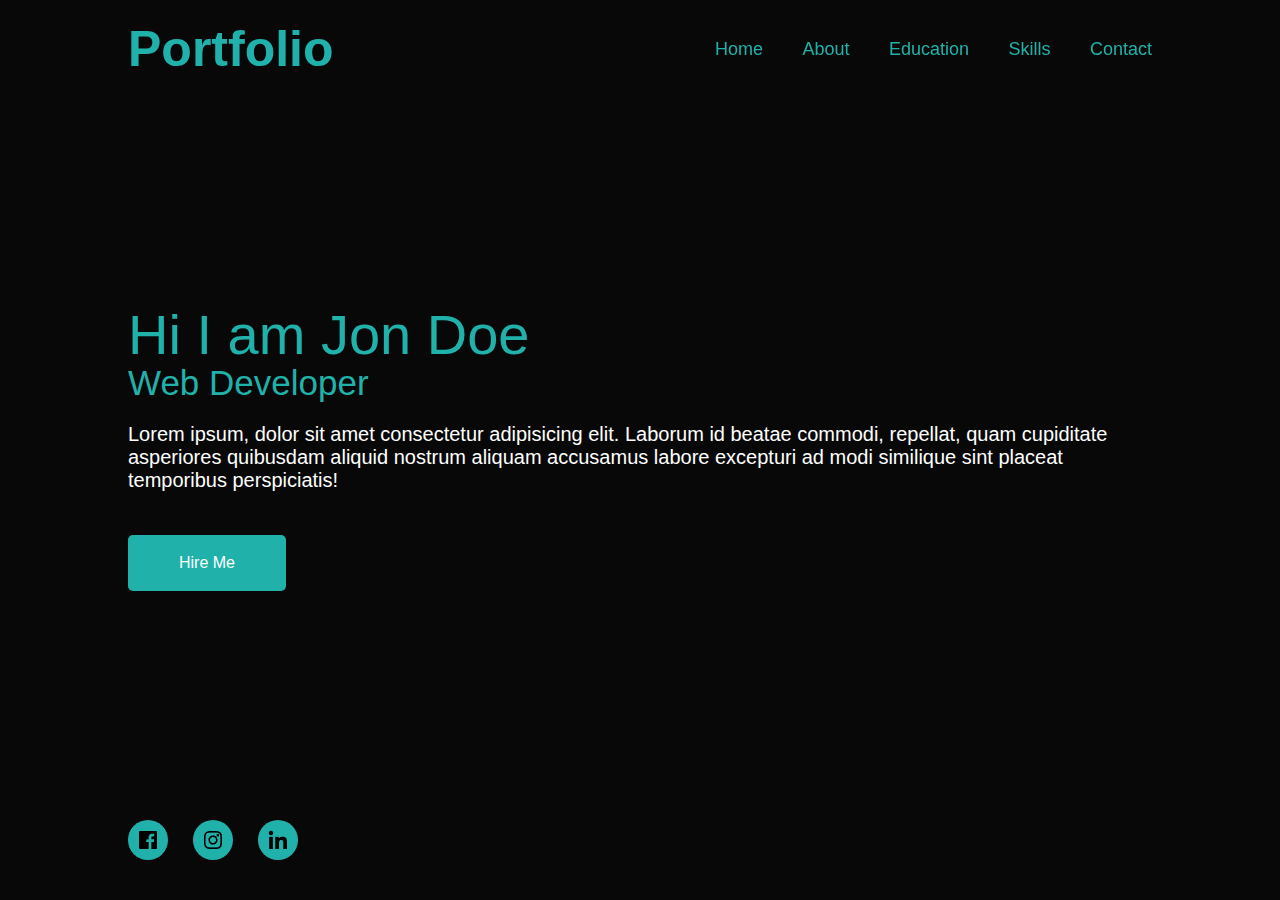
<file: index.html>
<!DOCTYPE html>
<html lang="en">
<head>
    <meta charset="UTF-8">
    <meta name="viewport" content="width=device-width, initial-scale=1.0">
    <title>Portfolio</title>
    <link rel="stylesheet" href="styles.css">
</head>
   <header class="header">
    <a href="#" class="logo">Portfolio</a>
    <nav class="navbar">
        <a href="#home">Home</a>
        <a href="#about">About</a>
        <a href="#education">Education</a>
        <a href="#skills">Skills</a>
        <a href="#contact">Contact</a>

    </nav>
   </header>
   <section class="home">
    <div class="home-content">
     <h1>Hi I am Jon Doe</h1>  
     <h3>Web Developer</h3> 
     <p>Lorem ipsum, dolor sit amet consectetur adipisicing elit. Laborum id beatae commodi, repellat, quam cupiditate asperiores quibusdam aliquid nostrum aliquam accusamus labore excepturi ad modi similique sint placeat temporibus perspiciatis!</p>


     <button class="button">Hire Me</button>
    </div>
    <div class="home-sci">
      <a href="#" target="_blank"><img src="[data-uri]"/></a>
      <a href="#"><img src="[data-uri]"/></a>
      <a href="#"><img src="[data-uri]"/></a>
      
  </div>
   </section>
</body>
   </html>
</file>
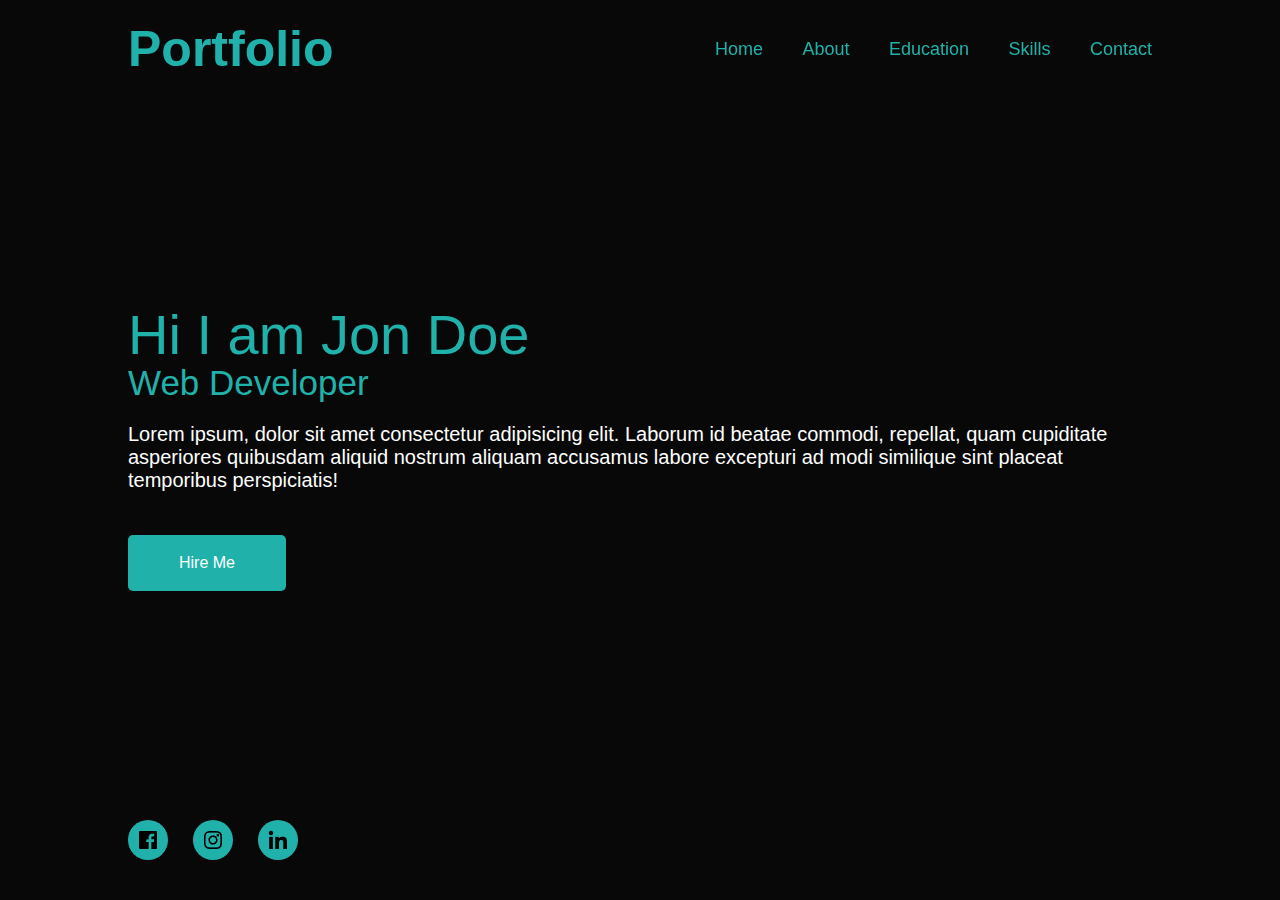
<file: .vscode/new  c/pro/index.html>
<!DOCTYPE html>
<html lang="en">
<head>
    <meta charset="UTF-8">
    <meta name="viewport" content="width=device-width, initial-scale=1.0">
    <title>Portfolio</title>
    <link rel="stylesheet" href="styles.css">
</head>
   <header class="header">
    <a href="#" class="logo">Portfolio</a>
    <nav class="navbar">
        <a href="#home">Home</a>
        <a href="#about">About</a>
        <a href="#education">Education</a>
        <a href="#skills">Skills</a>
        <a href="#contact">Contact</a>

    </nav>
   </header>
   <section class="home">
    <div class="home-content">
     <h1>Hi I am Jon Doe</h1>  
     <h3>Web Developer</h3> 
     <p>Lorem ipsum, dolor sit amet consectetur adipisicing elit. Laborum id beatae commodi, repellat, quam cupiditate asperiores quibusdam aliquid nostrum aliquam accusamus labore excepturi ad modi similique sint placeat temporibus perspiciatis!</p>


     <button class="button">Hire Me</button>
    </div>
    <div class="home-sci">
      <a href="#" target="_blank"><img src="[data-uri]"/></a>
      <a href="#"><img src="[data-uri]"/></a>
      <a href="#"><img src="[data-uri]"/></a>
      
  </div>
   </section>
</body>
   </html>
</file>
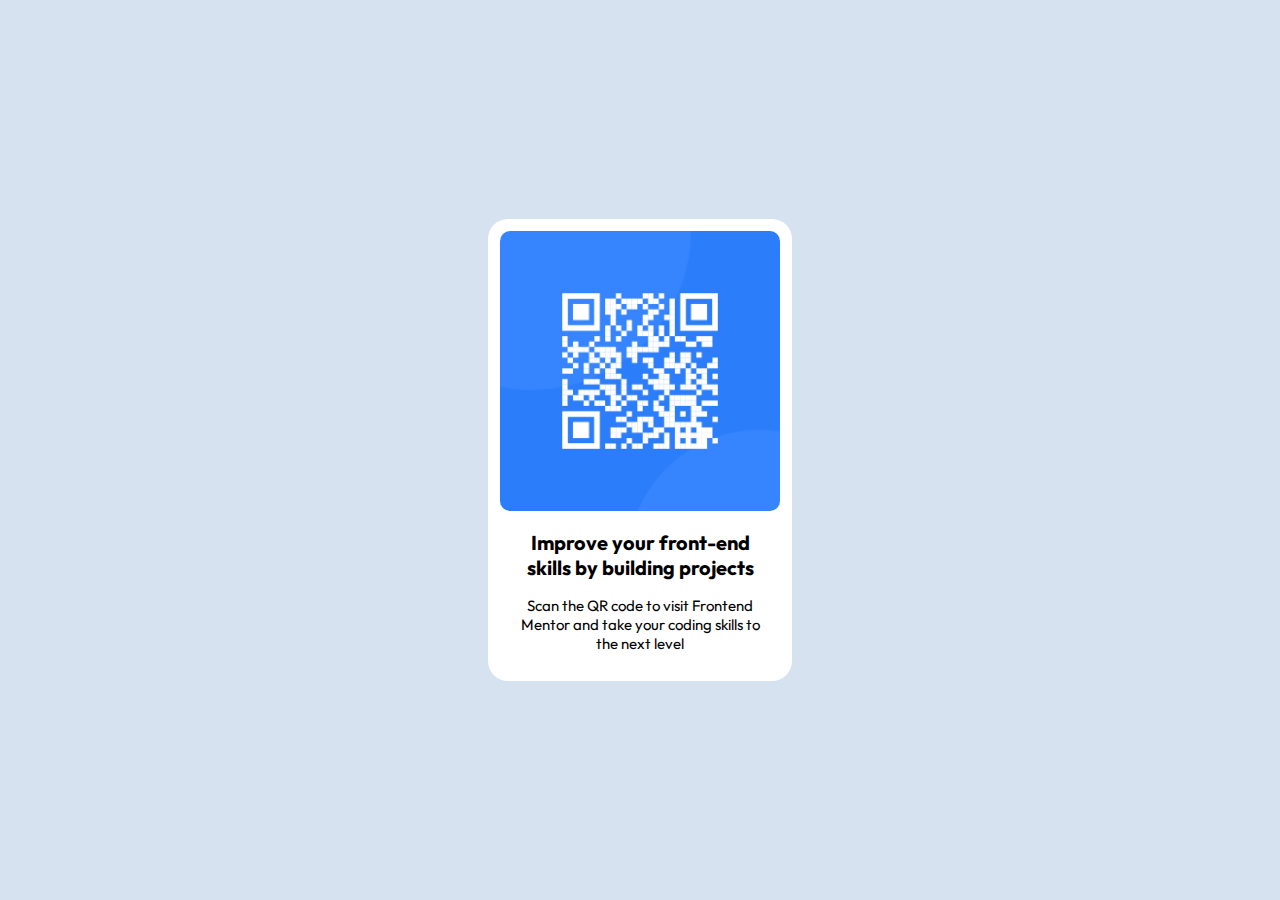
<file: new1/1.html>
<!DOCTYPE html>
<html lang="en">
  <head>
    <meta charset="UTF-8" />
    <meta name="viewport" content="width=device-width, initial-scale=1.0" />
    

    <link
      rel="icon"
      type="image/png"
      sizes="32x32"
      href="favicon-32x32.png"
    />
    <link rel="preconnect" href="https://fonts.googleapis.com" />
    <link rel="preconnect" href="https://fonts.gstatic.com" crossorigin />
    <link
      href="https://fonts.googleapis.com/css2?family=Outfit:wght@100..900&display=swap"
      rel="stylesheet"
    />

    <title>Frontend Mentor | QR code component</title>

    
    <style>
      body,
      html {

        height: 100%;
        background-color: hsl(212, 45%, 89%);
        display: flex;
        justify-content: center;
        align-items: center;
        font-family: Outfit;
        margin: 0;
      }
      .qr-card {
        background-color: hsl(0, 0%, 100%);
        width: 280px;
        padding: 12px;
        border-radius: 20px;
        text-align: center;
      }
      .qr-card img {
        width: 100%;
        height: auto;
        border-radius: 10px;
      }
      p {
        
        margin-top: 15px;
        background-color: white;
        color: black;
        padding-left: 18px;
        padding-right: 18px;
        border-radius: 5px;
      }
      .header {
        font-size: 20px;
        font-weight: 700;
        
      }
      .description{
        font-size: 15px;
        font-weight: 400;
      }
    </style>
  </head>
  <body>
    <div class="qr-card">
      <img src="images/image-qr-code.png" />
      <p>
        <span class="header">
          Improve your front-end skills by building projects
        </span>
        <p class="description">Scan the QR code to visit Frontend Mentor and take your coding skills to
        the next level</p>
        
      </p>
    </div>
  </body>
</html>
</file>
<file: styles.css>
@import url('https://fonts.googleapis.com/css2?family=Poppins:ital,wght@0,100;0,200;0,300;0,400;0,500;0,600;0,700;0,800;0,900;1,100;1,200;1,300;1,400;1,500;1,600;1,700;1,800;1,900&display=swap');
*{
  margin: 0;
  padding: 0;
  box-sizing: border-box;
  font-family:Arial, Helvetica, sans-serif ;
}

body{
  background: #080808;
}
.header{
  position: fixed;
  top:0;
  left: 0;
  width: 100%;
  padding: 20px 10%;
  background: transparent;
  display: flex;
  justify-content: space-between;
  align-items: center;
  z-index: 100;


}
.logo{
  position: relative;
  font-size: 50px;
  color:lightseagreen;
  text-decoration: none;
  font-weight: 600;
}

.navbar a {
  font-size: 18px;
  color: lightseagreen;
  text-decoration: none;
  font-weight: 500;
  margin-left: 35px;
  transition-duration: 1s;

}
.navbar a:hover
{
  color: white;
}
.home{
height: 100vh;
background-size: cover;
background-position: center;
display: flex;
align-items: center;
padding: 0 10%;

}
.home-content {
  max-width: 500;
}
.home-content h1 {
  position: relative;
  font-size: 56px;
  font-weight: 400;
  line-height: 1;
  color: lightseagreen;

}

.home-content h3{
  position: relative; 
  font-size: 35px;
  font-weight: 50;
  color: lightseagreen;


}
.home-content p{
  position: relative;
  font-size: 20px;
  margin: 20px 0 40px;
  color: white;

}
.home-sci{
  position: absolute;
  bottom: 40px;
  width: 170px;
  display: flex;
  justify-content: space-between;


}

.home-sci a{
  position: relative;
  display: inline-flex;
  justify-content: center;
  align-items: center;
  width: 40px;
  height: 40px;
  background: transparent;
  border: 1px lightseagreen;
  border-radius: 50%;
  background-color: lightseagreen;
  


}
.home-sci a:hover{
  color: black;
  background-color: white;

}
  

.button {
  background-color: lightseagreen;
  border: none;
  color: white;
  padding: 19px 51px;
  text-align: center;
  text-decoration: none;
  display: inline-block;
  font-size: 16px;
  margin: 3px 0px;
  cursor: pointer;
  border-radius: 5px;
  border: 1px lightseagreen;
}
.button:hover {
  background-color: white;
  color: lightseagreen;
}
</file>
<file: .vscode/new  c/pro/styles.css>
@import url('https://fonts.googleapis.com/css2?family=Poppins:ital,wght@0,100;0,200;0,300;0,400;0,500;0,600;0,700;0,800;0,900;1,100;1,200;1,300;1,400;1,500;1,600;1,700;1,800;1,900&display=swap');
*{
  margin: 0;
  padding: 0;
  box-sizing: border-box;
  font-family:Arial, Helvetica, sans-serif ;
}

body{
  background: #080808;
}
.header{
  position: fixed;
  top:0;
  left: 0;
  width: 100%;
  padding: 20px 10%;
  background: transparent;
  display: flex;
  justify-content: space-between;
  align-items: center;
  z-index: 100;


}
.logo{
  position: relative;
  font-size: 50px;
  color:lightseagreen;
  text-decoration: none;
  font-weight: 600;
}

.navbar a {
  font-size: 18px;
  color: lightseagreen;
  text-decoration: none;
  font-weight: 500;
  margin-left: 35px;
  transition-duration: 1s;

}
.navbar a:hover
{
  color: white;
}
.home{
height: 100vh;
background-size: cover;
background-position: center;
display: flex;
align-items: center;
padding: 0 10%;

}
.home-content {
  max-width: 500;
}
.home-content h1 {
  position: relative;
  font-size: 56px;
  font-weight: 400;
  line-height: 1;
  color: lightseagreen;

}

.home-content h3{
  position: relative; 
  font-size: 35px;
  font-weight: 50;
  color: lightseagreen;


}
.home-content p{
  position: relative;
  font-size: 20px;
  margin: 20px 0 40px;
  color: white;

}
.home-sci{
  position: absolute;
  bottom: 40px;
  width: 170px;
  display: flex;
  justify-content: space-between;


}

.home-sci a{
  position: relative;
  display: inline-flex;
  justify-content: center;
  align-items: center;
  width: 40px;
  height: 40px;
  background: transparent;
  border: 1px lightseagreen;
  border-radius: 50%;
  background-color: lightseagreen;
  


}
.home-sci a:hover{
  color: black;
  background-color: white;

}
  

.button {
  background-color: lightseagreen;
  border: none;
  color: white;
  padding: 19px 51px;
  text-align: center;
  text-decoration: none;
  display: inline-block;
  font-size: 16px;
  margin: 3px 0px;
  cursor: pointer;
  border-radius: 5px;
  border: 1px lightseagreen;
}
.button:hover {
  background-color: white;
  color: lightseagreen;
}
</file>
